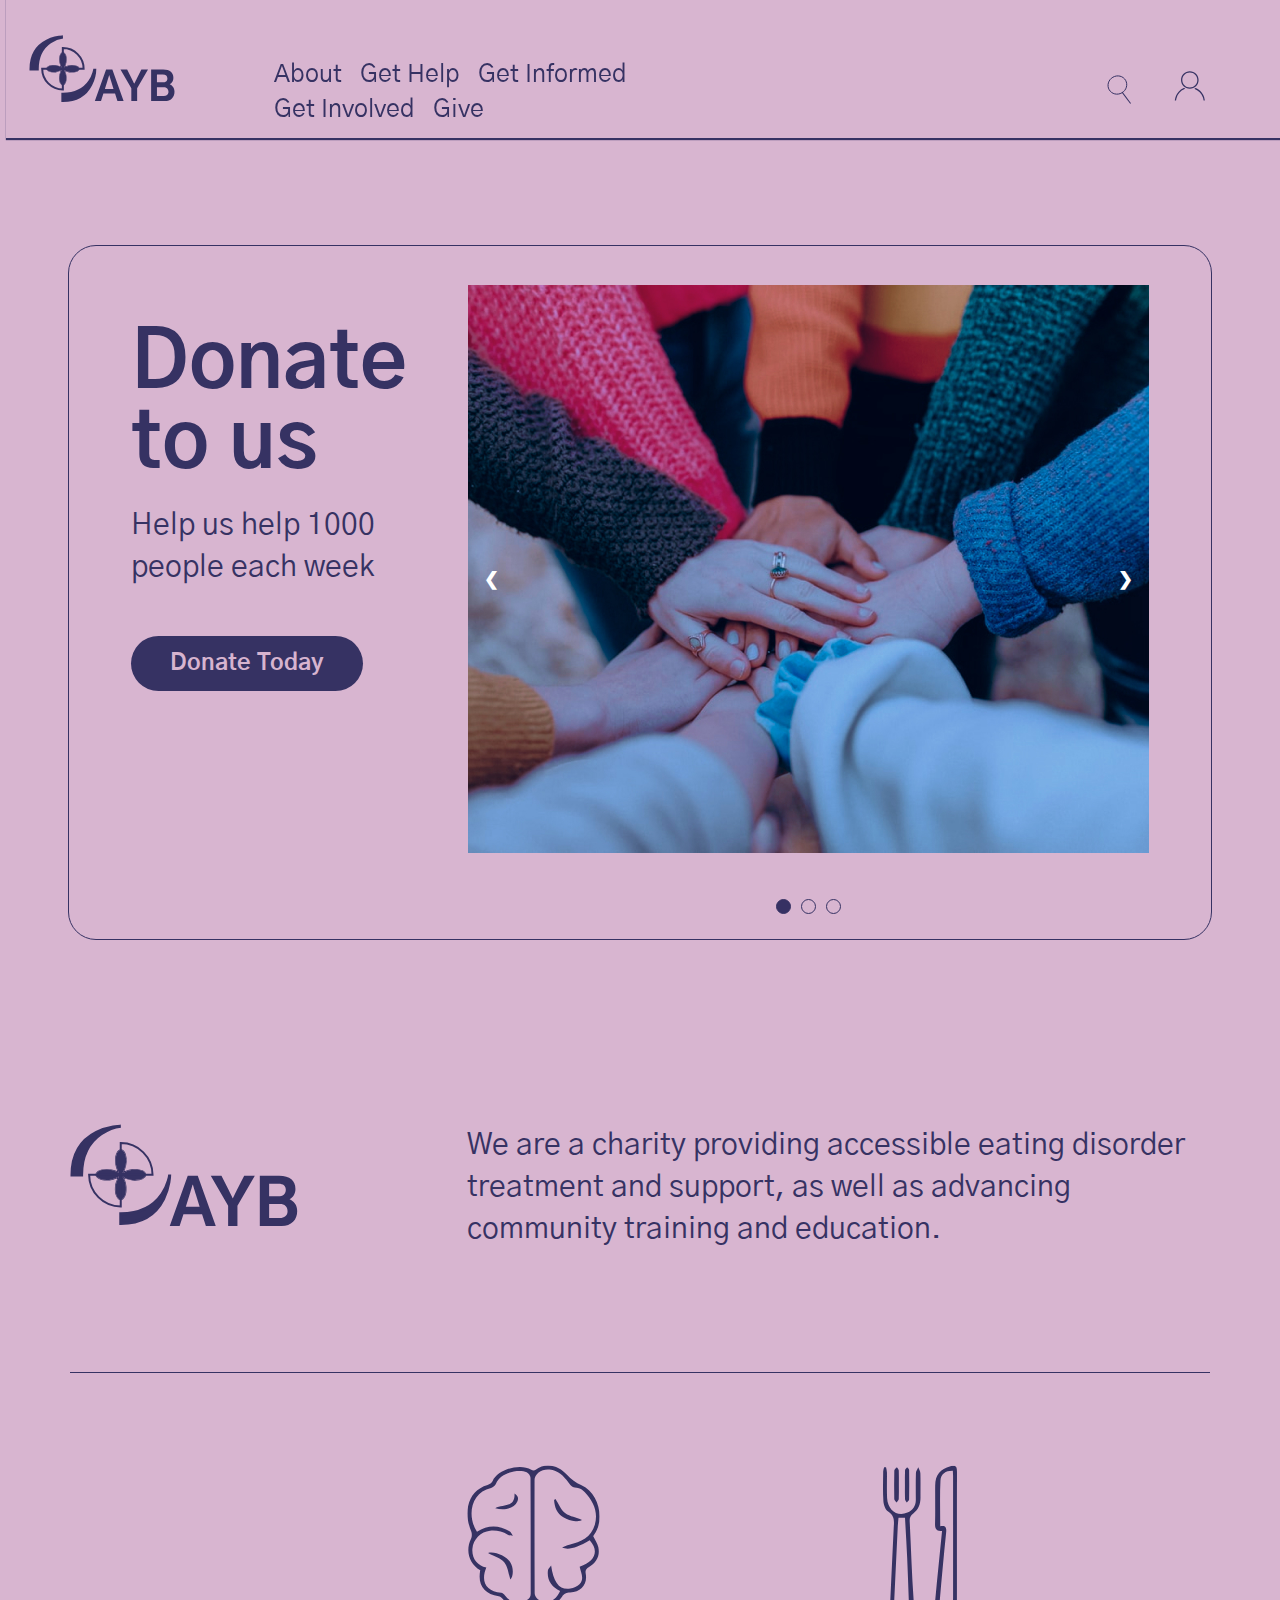
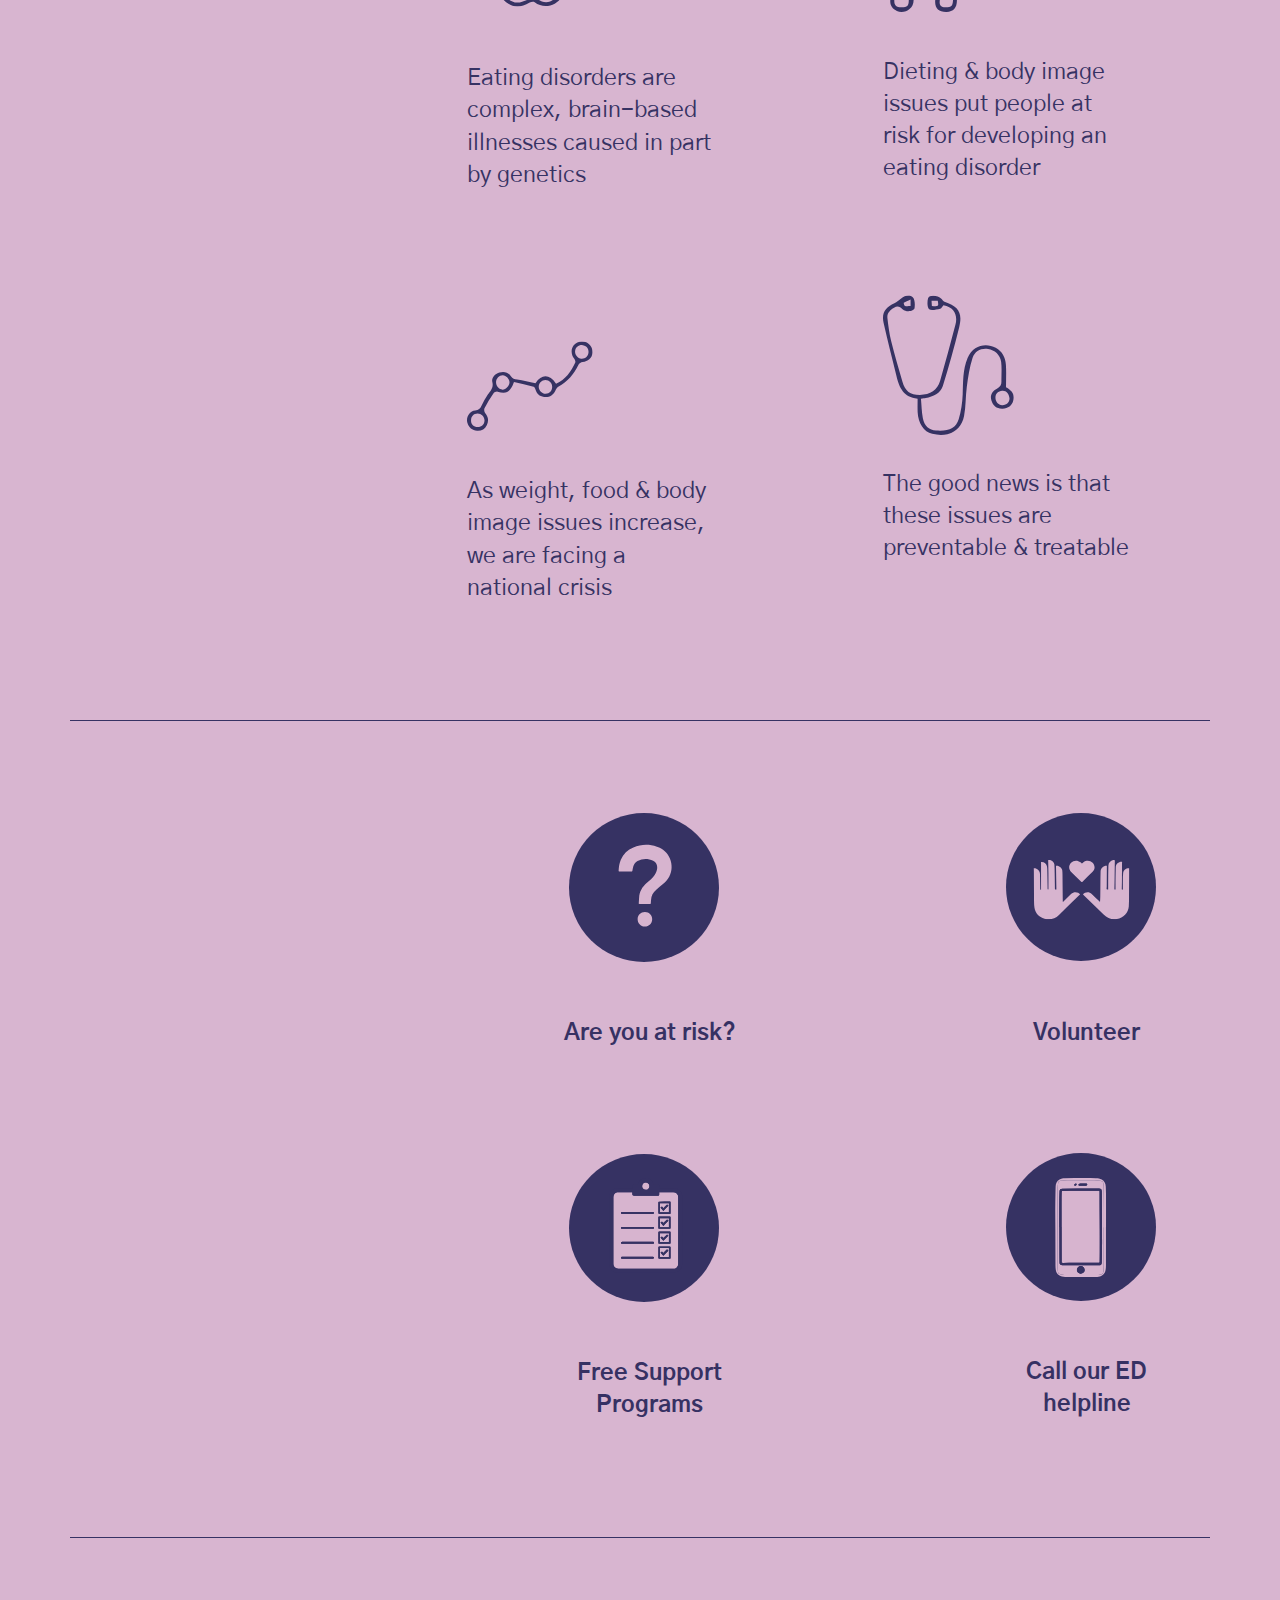
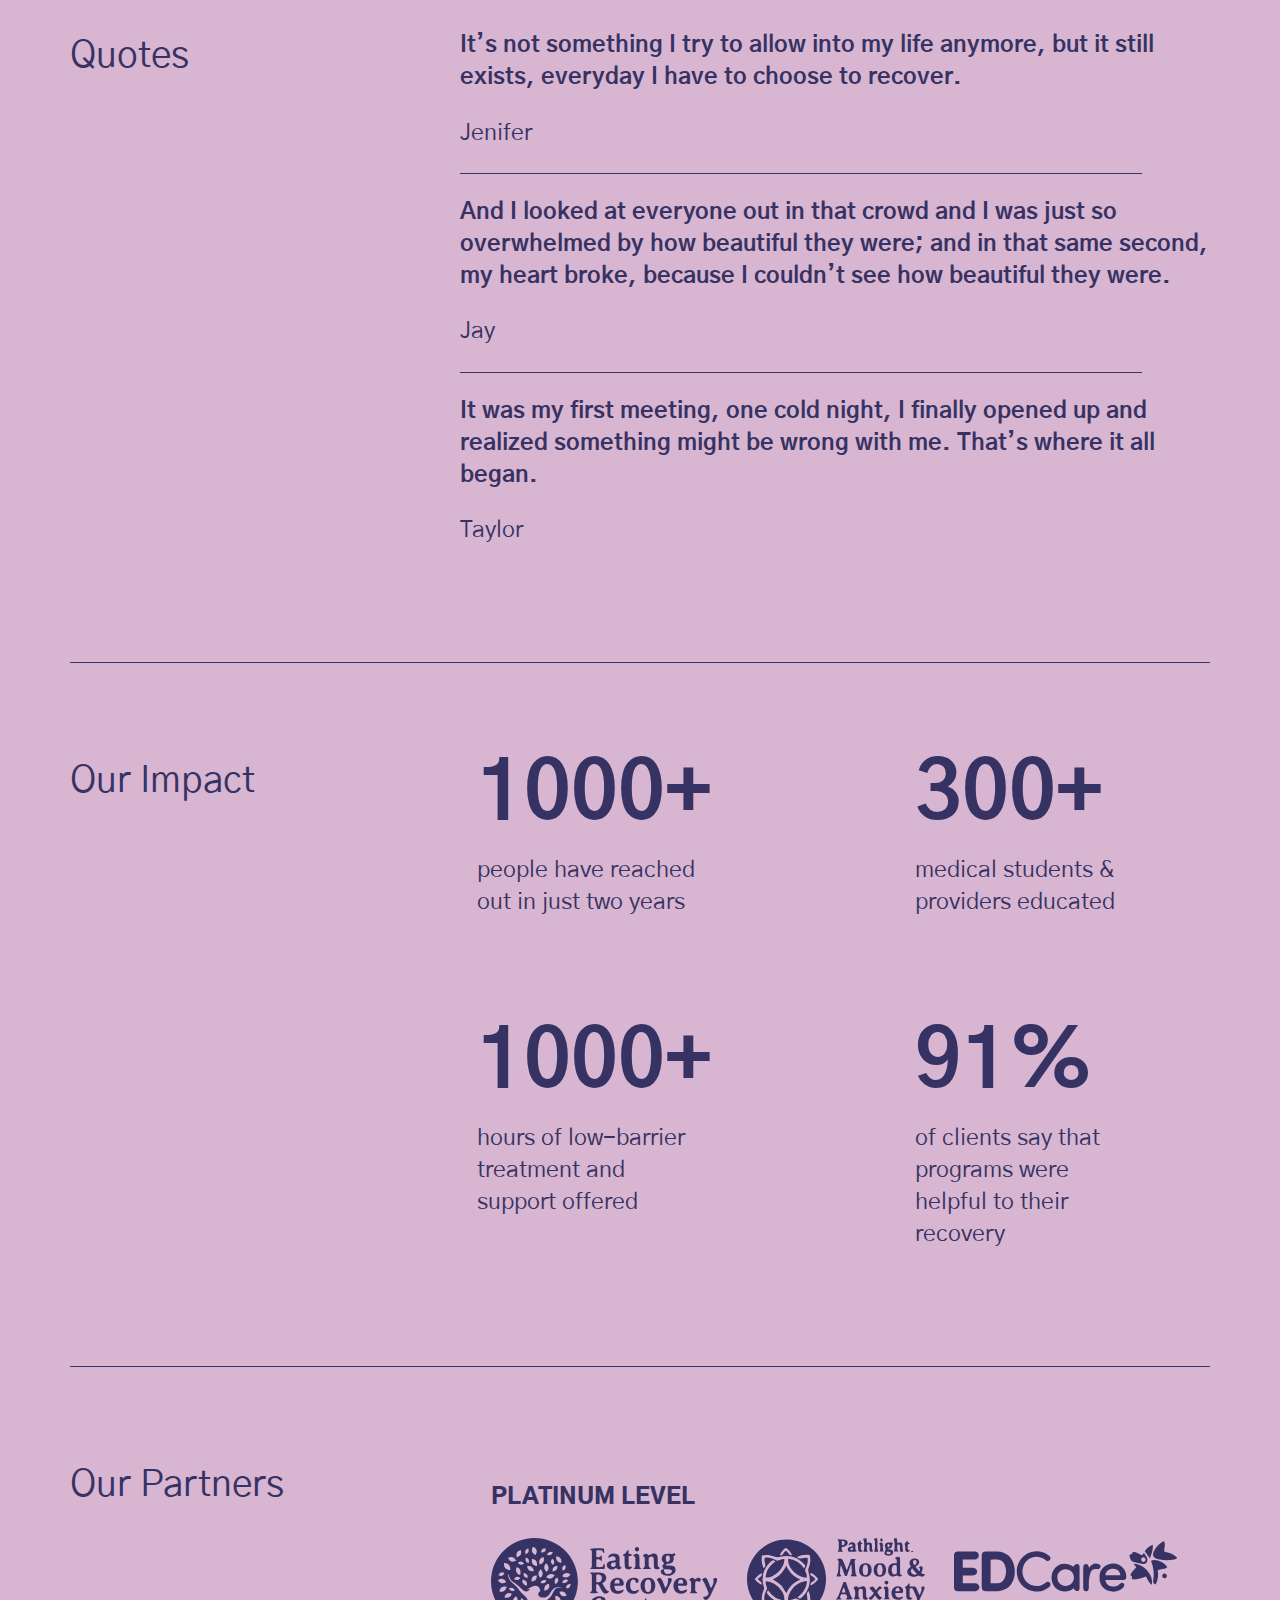
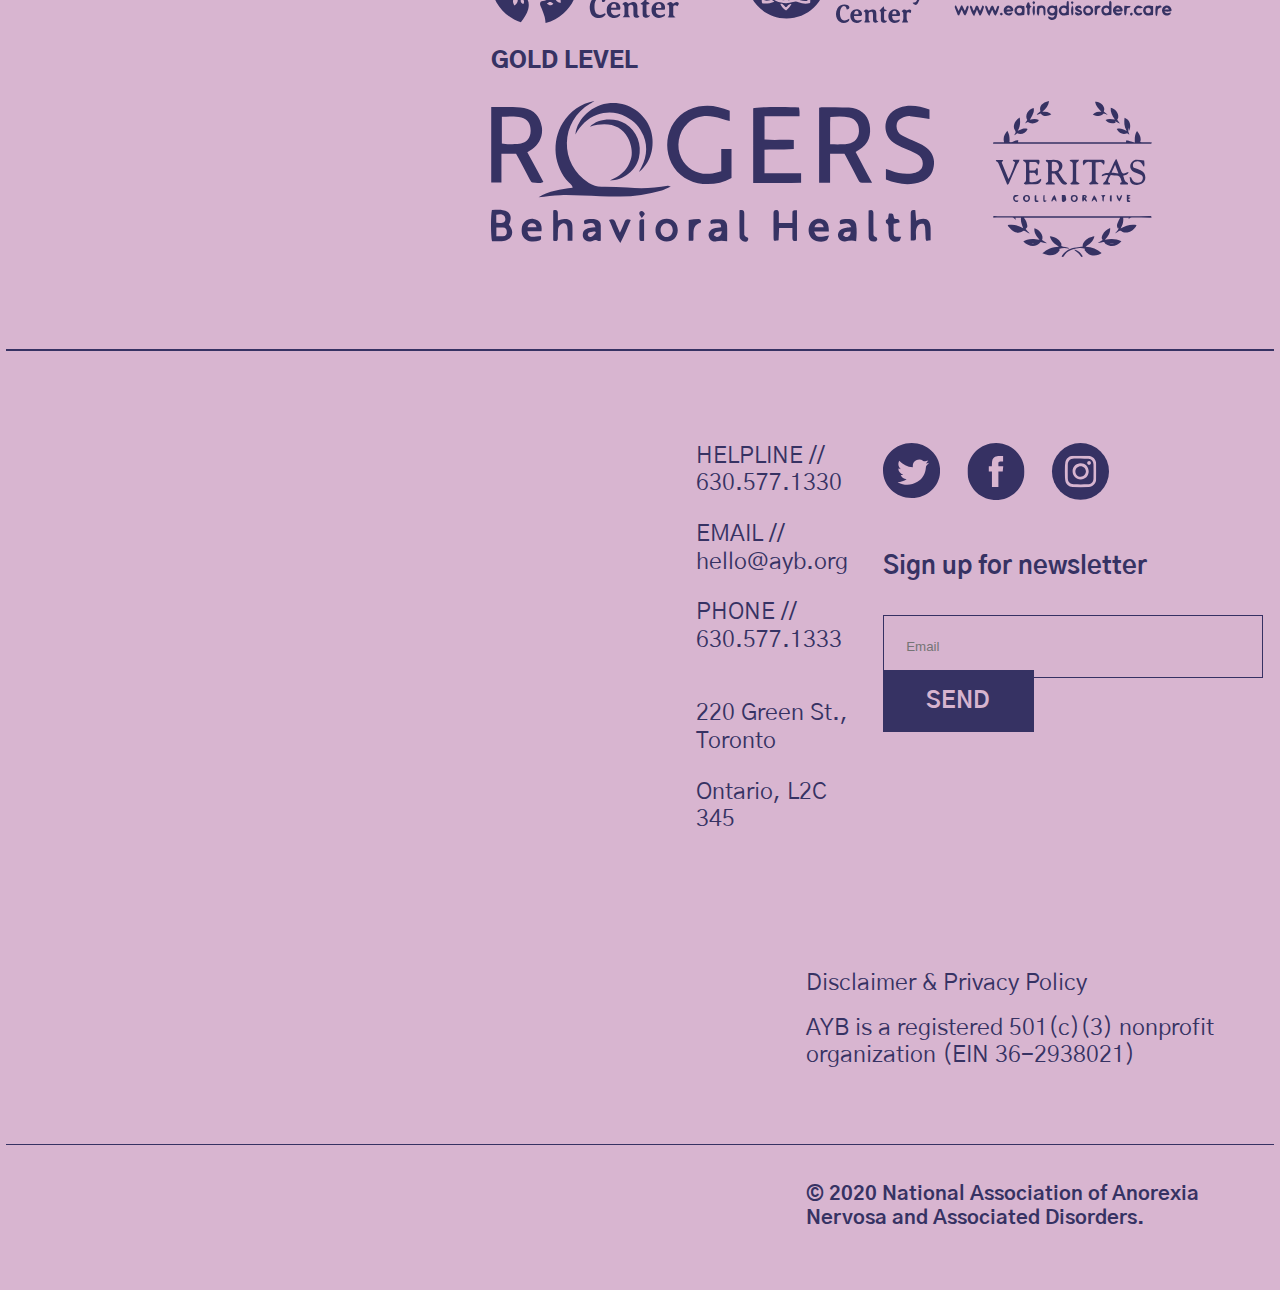
<file: starter/index.html>
<!DOCTYPE html>
<head>
	<title>Site name | Page name</title>
	<link rel="stylesheet" href="style.css">
	<meta name="viewport" content="width=device-width">
	<link rel="preconnect" href="https://fonts.gstatic.com">
<link href="https://fonts.googleapis.com/css2?family=Gothic+A1:wght@400;500;600;700;800;900&display=swap" rel="stylesheet">
</head>
<body>
	<header>
		<div class="container-header">
			<div class="grid grid-header">

				<div id="mySidenav" class="sidenav">
				  <a href="javascript:void(0)" class="closebtn" onclick="closeNav()">&times;</a>
					<img class="logo menu" src="img/menu logo.svg" alt="menu logo">
					<div class="line-menu"></div>

				  <button class="accordion">About</button>
					<div class="panel">
						<a href="about.html" class="about-links">Our mission</a>
						<a href="#" class="about-links">Our team</a>
						<a href="#" class="about-links">Contact us</a>
					</div>

				  <button class="accordion">Get Help</button>
					<div class="panel">
						<a href="about.html" class="about-links">ED screening tool</a>
						<a href="#" class="about-links">Treatment programs</a>
						<a href="#" class="about-links">Communities of healing</a>
						<a href="#" class="about-links">Eating disoders helpline</a>
						<a href="#" class="about-links">Recover stories</a>
					</div>

				  <button class="accordion">Get Informed</button>
					<div class="panel">
						<a href="about.html" class="about-links">About eating disorders</a>
						<a href="#" class="about-links">About body image</a>
						<a href="#" class="about-links">Webinars</a>
					</div>


				  <button class="accordion">Get Involved</button>
					<div class="panel">
						<a href="about.html" class="about-links">Become a support group leader</a>
						<a href="#" class="about-links">Volunteer</a>
					</div>

					<button class="accordion">Give</button>
					<div class="panel">
						<a href="about.html" class="about-links">Shop</a>
						<a href="#" class="about-links">Donate</a>
					</div>

					<input type="search-scale" name="search" placeholder="Search..">

				</div>

				<div class="dropdown-menu">
					<span style="font-size:30px;cursor:pointer" onclick="openNav()">&#9776;</span>
					<img class="signin-scale" src="img/sign-in.svg" alt="menu">
				</div>


			<div class="item">
				<a href="index.html">
					<img class="logo-scale" src="img/logo.svg" alt="AYB">
				</a>

			</div>



			<div class="item item-nav">
			<nav>
				<div class="dropdown">
				<a href="#" class="header-link">About</a>
				<div class="dropdown-content">
					<a href="about.html" class="dropdown-link">Our mission</a>
					<a href="#" class="dropdown-link">Our team</a>
					<a href="#" class="dropdown-link">Contact us</a>
				<div class="dropdown-bar"></div>
  			</div>
			</div>

				<div class="dropdown">
				<a href="#" class="header-link">Get Help</a>
				<div class="dropdown-content-2">
					<a href="#" class="dropdown-link">ED screening tool</a>
					<a href="#" class="dropdown-link">Treatment programs</a>
					<a href="#" class="dropdown-link">Communities of healing</a>
					<a href="#" class="dropdown-link">Eating disoders helpline</a>
					<a href="#" class="dropdown-link">Recover stories</a>
				<div class="dropdown-bar"></div>
				</div>
			</div>

			<div class="dropdown">
				<a href="#" class="header-link">Get Informed</a>
				<div class="dropdown-content-3">
					<a href="#" class="dropdown-link">About eating disorders</a>
					<a href="#" class="dropdown-link">About body image</a>
					<a href="#" class="dropdown-link">Webinars</a>
				<div class="dropdown-bar"></div>
				</div>
			</div>

			<div class="dropdown">
				<a href="#" class="header-link">Get Involved</a>
				<div class="dropdown-content-4">
					<a href="#" class="dropdown-link">Become a support group leader</a>
					<a href="#" class="dropdown-link">Volunteer</a>
				<div class="dropdown-bar"></div>
				</div>
			</div>

			<div class="dropdown">
				<a href="#" class="header-link">Give</a>
				<div class="dropdown-content-5">
					<a href="#" class="dropdown-link">Shop</a>
					<a href="#" class="dropdown-link">Donate</a>
				<div class="dropdown-bar"></div>
				</div>
			</div>

			</div>

			<div class="item nav-icon">

				<div class="box">
				<a class="button-search" href="#popup1">
				<img class="search-icon" src="img/search.svg" alt="Search">
				</a>
				</div>

				<div id="popup1" class="overlay">
					<div class="popup">
						<div class="wrap">
   						<div class="search">
      					<button type="submit" class="searchButton">
									<div class="search-barr">
        					<img class="search-iconn" src="img/search-iconn.svg" alt="Search">
									<input class="search-bar" type="search" class="searchTerm" placeholder="What are you looking for?">
									</div>
     						</button>
   						</div>
						</div>
						<a class="close" href="#">&times;</a>
						<div class="content">
							Thank to pop me out of that button, but now i'm done so you can close this window.
						</div>
					</div>
				</div>

				<img class="search-signin" src="img/sign-in.svg" alt="Sign-In">
			</div>

			</div>

			</div>
		</nav>
	</header>



	<main>

<!--BANNER-->
		<section class="home-banner">
			<div class="container container-banner">

				<div class="grid-banner two-col">

					<div class="item donate-to-us">
						<h1>Donate to us</h1>
						<p class="sub-head">Help us help 1000 people each week</p>
						<a href="#" class="button">Donate Today</a>
				</div>

					<div class="item">

						<div class="slideshow-container">

							<div class="mySlides fade">
								<img src="img/banner.jpg" alt="Banner">
							</div>


								<div class="mySlides fade">
									<img src="img/banner2.jpg" alt="Banner">
								</div>

								<a class="prev" onclick="plusSlides(-1)">&#10094;</a>
								<a class="next" onclick="plusSlides(1)">&#10095;</a>

							</div>
							<br>

							<div style="text-align:center">
  							<span class="dot" onclick="currentSlide(1)"></span>
  							<span class="dot" onclick="currentSlide(2)"></span>
  							<span class="dot" onclick="currentSlide(3)"></span>
							</div>

					</div>

				</div>

			</div>
		</section>


<!--WHO WE-->
		<section class="who-we">
			<div class="container">
				<div class="grid-who-we">
					<img class="logo-who-we" src="img/logo-2.svg" alt="AYB">
					<p class="about">We are a charity providing accessible eating disorder treatment and support, as well as advancing community training and education.</p>
				</div>
			</div>
		</section>

			<div class="container">
				<div class="break-line"></div>
			</div>



<!--FACTS-->
		<section class="facts">
			<div class="container">
				<div class="grid-fact">
					<div class="item fact">
						<img src="img/brain icon.svg" class="brain" alt="Brain">
						<p class="ED-fact">Eating disorders are complex, brain-based illnesses caused in part by genetics</p>
					</div>

					<div class="item fact-2">
						<img src="img/knife-folk icon.svg" class="folk" alt="Knife-folk">
						<p class="ED-fact">Dieting & body image issues put people at risk for developing an eating disorder</p>
					</div>

					<div class="item fact">
						<img src="img/graph.svg" class="graph" alt="Graph">
						<p class="ED-fact">As weight, food & body image issues increase, we are facing a national crisis</p>
					</div>

					<div class="item fact-2">
						<img src="img/health icon.svg" class="health" alt="Health">
						<p class="ED-fact">The good news is that these issues are preventable & treatable</p>
					</div>

				</div>
			</div>
		</section>

		<div class="container">
			<div class="break-line"></div>
		</div>

<!--BUTTONS-->
		<section class="buttons">
			<div class="container">
				<div class="grid-button two-col">

					<div class="item item-button">
						<a href="index.html">
						<img src="img/question mark 2.svg" class="home-button" alt="Programs">
						<p class="link-buto">Are you at risk?</p>
						</a>

						<a href="index.html">
						<img src="img/list icon 2.svg" class="home-button2" alt="Programs">
						<p class="link-buto">Free Support Programs</p>
						</a>

					</div>

					<div class="item">

						<a href="index.html">
						<img src="img/volunteer icon 2.svg" class="home-button" alt="Volunteer">
						<p class="link-buto">Volunteer</p>
						</a>


						<a href="index.html">
						<img src="img/phone icon 2.svg" class="home-button2" alt="Helpline">
						<p class="link-buto"> Call our ED helpline</p>
						</a>

					</div>

				</div>
			</div>
		</section>

		<div class="container">
			<div class="break-line"></div>
		</div>

<!--QUOTES-->
		<section class="quotes">
			<div class="container">
				<div class="grid-quotes two-col">

					<div class="item">
						<h2>Quotes</h2>
					</div>

					<div class="item">
						<p class="quote">It’s not something I try to allow into my life anymore, but it still exists, everyday I have to choose to recover.</p>
						<p>Jenifer</p>
						<div class="break-line small-line"></div>

						<p class="quote">And I looked at everyone out in that crowd and I was just so overwhelmed by how beautiful they were; and in that same second, my heart broke, because I couldn’t see how beautiful they were.</p>
						<p>Jay</p>
						<div class="break-line small-line"></div>

						<p class="quote">It was my first meeting, one cold night, I finally opened up and realized something might be wrong with me. That’s where it all began.</p>
						<p>Taylor</p>
					</div>

				</div>
			</div>
		</section>

		<div class="container">
			<div class="break-line"></div>
		</div>


<!--IMPACTS-->
<section class="impact">
	<div class="container">
		<div class="grid-impact two-col">

			<div class="item">
				<h2 class="our-impact">Our Impact</h2>
				<h2 class="our-impa">Our Impact</h2>
			</div>

			<div class="grid-impact impact2">
							<div class="item">
								<h1>1000+</h1>
								<p>people have reached out in just two years</p>

								<h1 class="low-h1">1000+</h1>
								<p>hours of low-barrier treatment and support offered</p>
							</div>


							<div class="item">
								<h1>300+</h1>
								<p>medical students & providers educated</p>

								<h1 class="low-h1">91%</h1>
								<p>of clients say that programs were helpful to their recovery</p>
							</div>
						</div>

					</div>

		</div>
	</div>
</section>

			<div class="container">
				<div class="break-line"></div>
			</div>

<!--SPONSOR-->
<section class="partners">
	<div class="container">
		<div class="grid-sponsor two-col">

			<div class="item">
				<h2>Our Partners</h2>
			</div>

			<div class="item item-SP spons">
				<h3>PLATINUM LEVEL</h3>

				<div class="platinum-sponsor">
					<img class="pn1" src="img/pn1.svg" alt="PN1">
					<img class="pn2" src="img/pn2.svg" alt="PN2">
					<img class="pn3" src="img/pn3.svg" alt="PN3">
				</div>

				<h3>GOLD LEVEL</h3>

				<div class="gold-sponsor">
					<img class="pn4" src="img/pn4.svg" alt="PN4">
					<img class="pn5" src="img/pn5.svg" alt="PN5">
			</div>
			</div>

		</div>
	</div>
</section>
	</main>


	<script>
	var acc = document.getElementsByClassName("accordion");
	var i;

	for (i = 0; i < acc.length; i++) {
	  acc[i].addEventListener("click", function() {
	    this.classList.toggle("active");
	    var panel = this.nextElementSibling;
	    if (panel.style.maxHeight) {
	      panel.style.maxHeight = null;
	    } else {
	      panel.style.maxHeight = panel.scrollHeight + "px";
	    }
	  });
	}
	</script>

	<script>
var slideIndex = 1;
showSlides(slideIndex);

function plusSlides(n) {
  showSlides(slideIndex += n);
}

function currentSlide(n) {
  showSlides(slideIndex = n);
}

function showSlides(n) {
  var i;
  var slides = document.getElementsByClassName("mySlides");
  var dots = document.getElementsByClassName("dot");
  if (n > slides.length) {slideIndex = 1}
  if (n < 1) {slideIndex = slides.length}
  for (i = 0; i < slides.length; i++) {
      slides[i].style.display = "none";
  }
  for (i = 0; i < dots.length; i++) {
      dots[i].className = dots[i].className.replace(" active", "");
  }
  slides[slideIndex-1].style.display = "block";
  dots[slideIndex-1].className += " active";
}
</script>

	<footer>
		<section class="footer">
			<div class="container container-footer">
				<div class="grid-footer">

					<div class="item item-contact">
						<p>HELPLINE // 630.577.1330</p>
						<p>EMAIL // hello@ayb.org</p>
						<p class="phone">PHONE // 630.577.1333</p>

						<p>220 Green St., Toronto</p>
						<p>Ontario, L2C 345</p>
					</div>

					<div class="item item-social">
						<a href="index.html">
						<img src="img/social media icon.svg" alt="SM">
					</a>

						<div class="email-signup"></div>
						<p class="newsletter">Sign up for newsletter</p>
						<input type="text" placeholder="Email" name="name" required>
						<a href="#" class="button email">SEND</a>
					</div>

					</div>

					</div>

				</div>
			</div>
		</section>

	</footer>

	<div class="item-bottom">
		<p class="item-registered">Disclaimer & Privacy Policy</p>
		<p class="item-registeredd">AYB is a registered 501(c)(3) nonprofit organization (EIN 36-2938021)</p>
	</div>

	<div class="last-line"></div>

	<div class="item">
		<p class="item-national">© 2020 National Association of Anorexia Nervosa and Associated Disorders.</p>
	</div>

	<script src="scripts.js"></script>

</body>
</file>
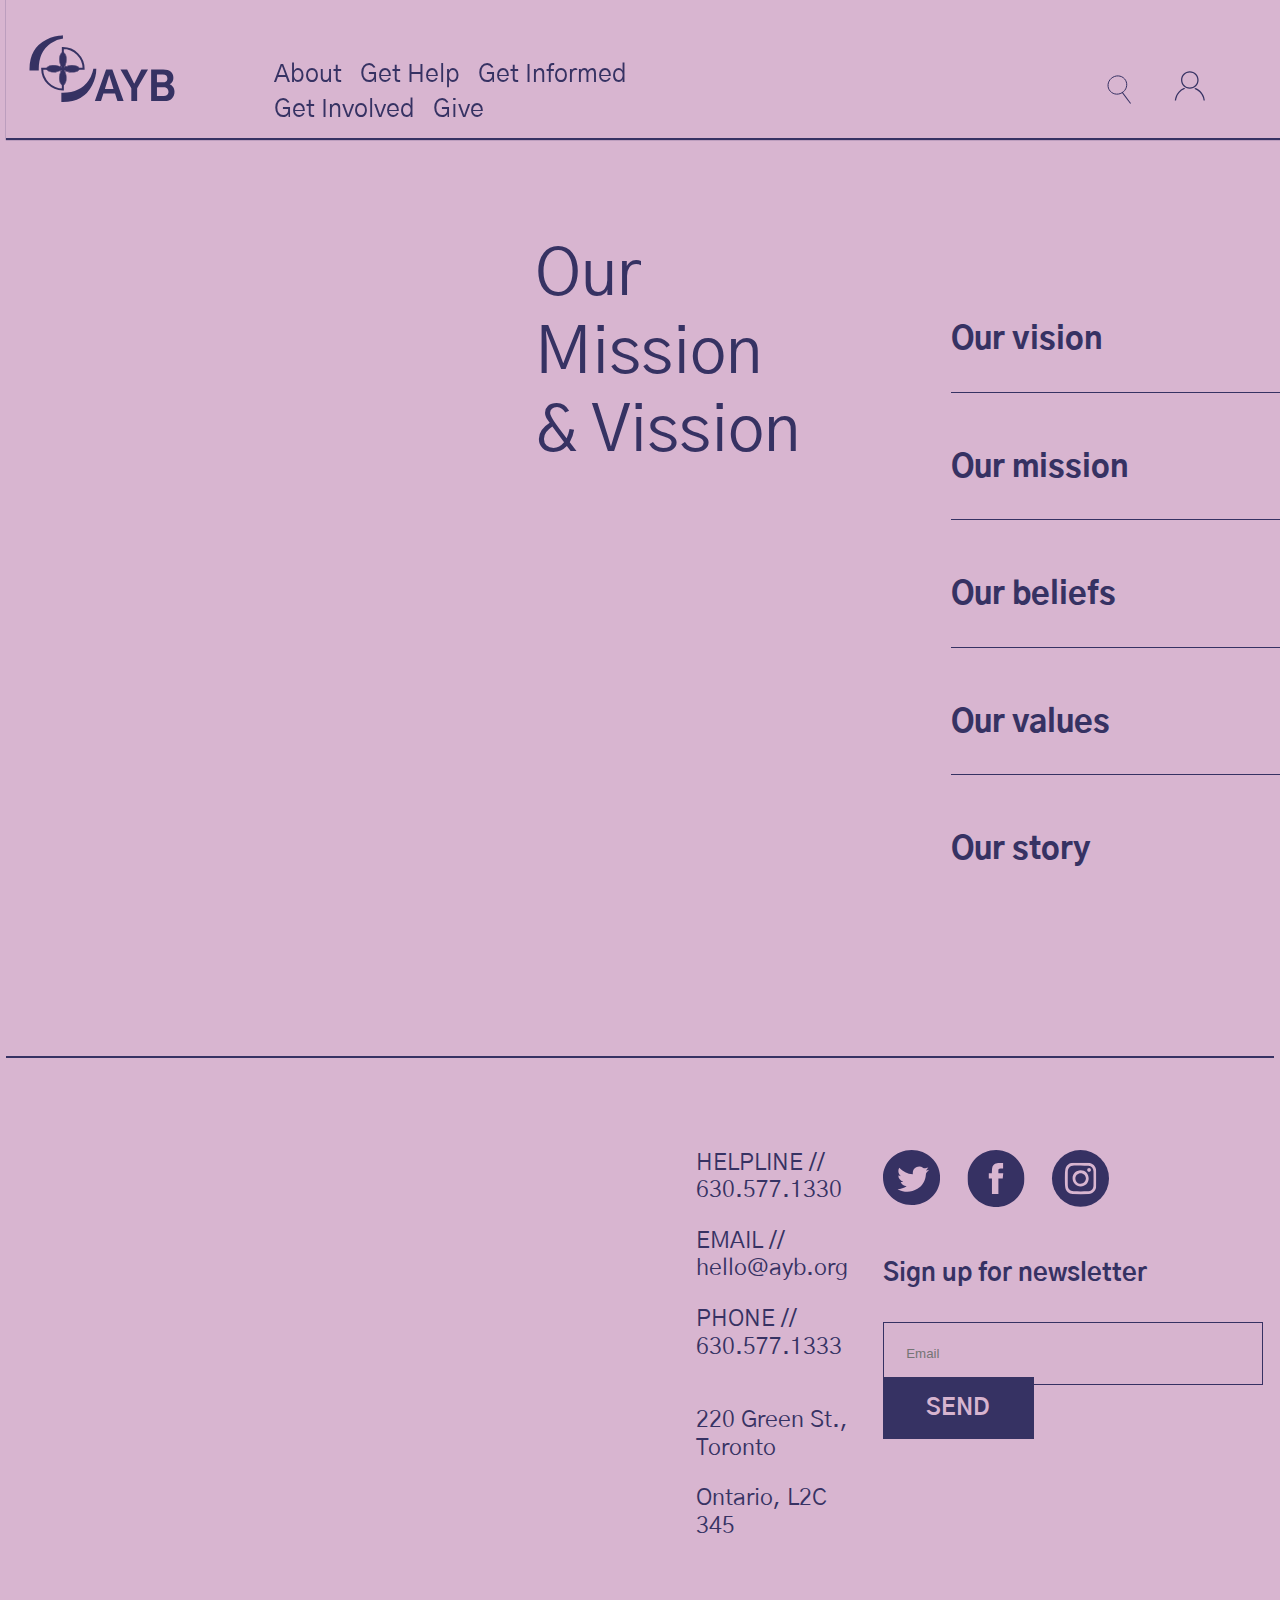
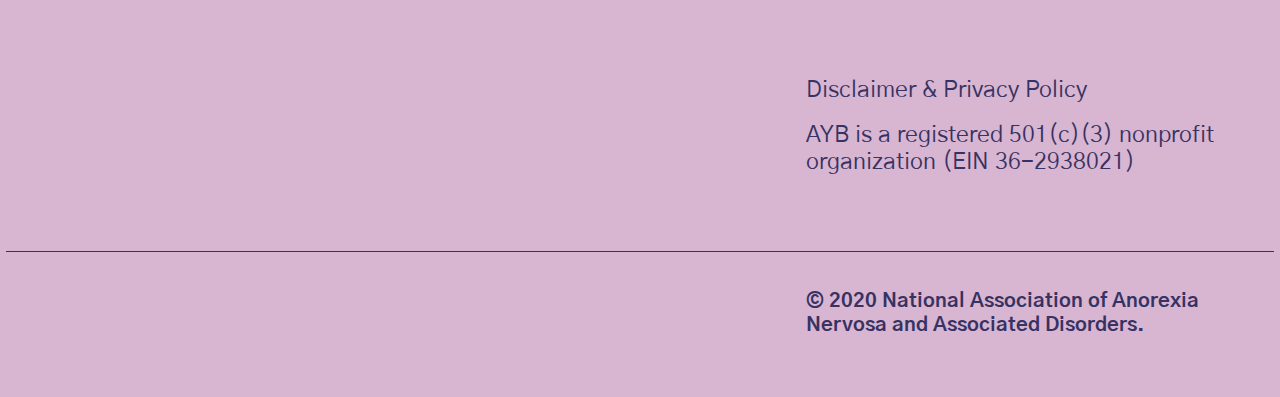
<file: starter/about.html>
<!DOCTYPE html>
<head>
	<title>Site name | Page name</title>
	<link rel="stylesheet" href="style.css">
	<meta name="viewport" content="width=device-width">
	<link rel="preconnect" href="https://fonts.gstatic.com">
<link href="https://fonts.googleapis.com/css2?family=Gothic+A1:wght@400;500;600;700;800;900&display=swap" rel="stylesheet">
</head>
<body>
	<header>
		<div class="container-header">
			<div class="grid grid-header">

				<div id="mySidenav" class="sidenav">
				  <a href="javascript:void(0)" class="closebtn" onclick="closeNav()">&times;</a>
					<img class="logo menu" src="img/menu logo.svg" alt="menu logo">
					<div class="line-menu"></div>

				  <button class="accordion">About</button>
					<div class="panel">
						<a href="about.html" class="about-links">Our mission</a>
						<a href="#" class="about-links">Our team</a>
						<a href="#" class="about-links">Contact us</a>
					</div>

				  <button class="accordion">Get Help</button>
					<div class="panel">
						<a href="about.html" class="about-links">ED screening tool</a>
						<a href="#" class="about-links">Treatment programs</a>
						<a href="#" class="about-links">Communities of healing</a>
						<a href="#" class="about-links">Eating disoders helpline</a>
						<a href="#" class="about-links">Recover stories</a>
					</div>

				  <button class="accordion">Get Informed</button>
					<div class="panel">
						<a href="about.html" class="about-links">About eating disorders</a>
						<a href="#" class="about-links">About body image</a>
						<a href="#" class="about-links">Webinars</a>
					</div>


				  <button class="accordion">Get Involved</button>
					<div class="panel">
						<a href="about.html" class="about-links">Become a support group leader</a>
						<a href="#" class="about-links">Volunteer</a>
					</div>

					<button class="accordion">Give</button>
					<div class="panel">
						<a href="about.html" class="about-links">Shop</a>
						<a href="#" class="about-links">Donate</a>
					</div>

					<input type="search-scale" name="search" placeholder="Search..">

				</div>

				<div class="dropdown-menu">
					<span style="font-size:30px;cursor:pointer" onclick="openNav()">&#9776;</span>
					<img class="signin-scale" src="img/sign-in.svg" alt="menu">
				</div>


			<div class="item">
				<a href="index.html">
					<img class="logo-scale" src="img/logo.svg" alt="AYB">
				</a>

			</div>



			<div class="item item-nav">
			<nav>
				<div class="dropdown">
				<a href="#" class="header-link">About</a>
				<div class="dropdown-content">
					<a href="about.html" class="dropdown-link">Our mission</a>
					<a href="#" class="dropdown-link">Our team</a>
					<a href="#" class="dropdown-link">Contact us</a>
				<div class="dropdown-bar"></div>
  			</div>
			</div>

				<div class="dropdown">
				<a href="#" class="header-link">Get Help</a>
				<div class="dropdown-content-2">
					<a href="#" class="dropdown-link">ED screening tool</a>
					<a href="#" class="dropdown-link">Treatment programs</a>
					<a href="#" class="dropdown-link">Communities of healing</a>
					<a href="#" class="dropdown-link">Eating disoders helpline</a>
					<a href="#" class="dropdown-link">Recover stories</a>
				<div class="dropdown-bar"></div>
				</div>
			</div>

			<div class="dropdown">
				<a href="#" class="header-link">Get Informed</a>
				<div class="dropdown-content-3">
					<a href="#" class="dropdown-link">About eating disorders</a>
					<a href="#" class="dropdown-link">About body image</a>
					<a href="#" class="dropdown-link">Webinars</a>
				<div class="dropdown-bar"></div>
				</div>
			</div>

			<div class="dropdown">
				<a href="#" class="header-link">Get Involved</a>
				<div class="dropdown-content-4">
					<a href="#" class="dropdown-link">Become a support group leader</a>
					<a href="#" class="dropdown-link">Volunteer</a>
				<div class="dropdown-bar"></div>
				</div>
			</div>

			<div class="dropdown">
				<a href="#" class="header-link">Give</a>
				<div class="dropdown-content-5">
					<a href="#" class="dropdown-link">Shop</a>
					<a href="#" class="dropdown-link">Donate</a>
				<div class="dropdown-bar"></div>
				</div>
			</div>

			</div>

			<div class="item nav-icon">

				<div class="box">
				<a class="button-search" href="#popup1">
				<img class="search-icon" src="img/search.svg" alt="Search">
				</a>
				</div>

				<div id="popup1" class="overlay">
					<div class="popup">
						<div class="wrap">
   						<div class="search">
      					<button type="submit" class="searchButton">
									<div class="search-barr">
        					<img class="search-iconn" src="img/search-iconn.svg" alt="Search">
									<input class="search-bar" type="search" class="searchTerm" placeholder="What are you looking for?">
									</div>
     						</button>
   						</div>
						</div>
						<a class="close" href="#">&times;</a>
						<div class="content">
							Thank to pop me out of that button, but now i'm done so you can close this window.
						</div>
					</div>
				</div>

				<img class="search-signin" src="img/sign-in.svg" alt="Sign-In">
			</div>

			</div>

			</div>
		</nav>
	</header>

<!--BODY-->
	<main class="main-mission">
		<section class="our-mission">
			<div class="container">
				<div class="grid grid-our-mission">

					<div class="item">
						<h4 class="mission-vission">Our Mission & Vission</h4>
					</div>

					<div class="item item-our-vision">

						<div class="item">
						<div class="item item-collapse">
								<h1 class="collapsible">
									Our vision
									<img src="img/triangle.svg" alt="icon-triangle">
								</h1>
								  <div class="content">
		  						  <p class="content-expand">Recovery from eating disorders for Every Body.</p>
								 </div>
	 					       <div class="line-vision"></div>


									 <div class="item">
									 <div class="item item-collapse">
									 		<h1 class="collapsible">
									 			Our mission
									 			<img src="img/triangle.svg" alt="icon-triangle">
									 		</h1>
									 			<div class="content">
									 				<p class="content-expand">As a leader driving change, AYB is a charity providing accessible eating disorder treatment and support, as well as advancing community training and education.</p>
									 		 </div>
									 			 <div class="line-vision"></div>


												 <div class="item">
												 <div class="item item-collapse">
														<h1 class="collapsible">
															Our beliefs
															<img src="img/triangle.svg" alt="icon-triangle">
														</h1>
															<div class="content">
																<p class="content-expand">We believe that inclusion and diversity are essential.</p>
																<p class="content-expand expand-beliefs">We believe that it’s not always easy – and we’ll get through it together.</p>
																<p class="content-expand expand-beliefs">We believe that recovery is a shared responsibility.</p>
																<p class="content-expand expand-beliefs">We believe in meeting people where they’re at and that everyone’s experience is valid.</p>
																<p class="content-expand expand-beliefs">We believe that eating disorders are a public health crisis.</p>
														 </div>
															 <div class="line-vision"></div>


															 <div class="item">
															 <div class="item item-collapse">
																	<h1 class="collapsible">
																		Our values
																		<img src="img/triangle.svg" alt="icon-triangle">
																	</h1>
																		<div class="content">
																			<p class="content-expand">PERSON-CENTERED</p>
																			<p class="content-expand expand-beliefs">COMMUNITY</p>
																			<p class="content-expand expand-beliefs">COMPASSION</p>
																			<p class="content-expand expand-beliefs">COURAGE</p>
																	 </div>
																		 <div class="line-vision"></div>


																		 <div class="item">
																		 <div class="item item-collapse">
																				<h1 class="collapsible">
																					Our story
																					<img src="img/triangle.svg" alt="icon-triangle">
																				</h1>
																					<div class="content">
																						<img class="ourstoryimg" src="img/ourstory.jpg" alt="our-story-img">
																						<p class="content-expand">Lorem ipsum dolor sit amet, consectetuer adipiscing elit, sed diam nonummy nibh euismod tincidunt ut laoreet dolore magna aliquam erat volutpat. Ut wisi enim ad minim veniam, quis nostrud exerci tation ullamcorper suscipit lobortis nisl ut aliquip ex ea commodo consequat. Duis autem vel eum iriure dolor in hendrerit in vulputate velit esse molestie consequat, vel illum dolore eu feugiat nulla facilisis at vero eros et accumsan et iusto odio dignissim qui blandit praesent luptatum zzril delenit augue duis dolore te feugait nulla facilisi. Lorem ipsum dolor sit amet, cons ectetuer adipiscing elit, sed diam nonummy nibh euismod tincidunt ut laoreet dolore magna aliquam erat volutpat. Ut wisi enim ad minim veniam, quis nostrud exerci tation ullamcorper suscipit lobortis nisl ut aliquip ex ea commodo consequat.</p>
																				 </div>

					  </div>
					<div>
					<div>
				</section>

	</main>


	<script>
	var coll = document.getElementsByClassName("collapsible");
	var i;

	for (i = 0; i < coll.length; i++) {
	    coll[i].addEventListener("click", function() {
	        this.classList.toggle("active-collapsible");
	        var content = this.nextElementSibling;
	        if (content.style.display === "block") {
	            content.style.display = "none";
	        } else {
	            content.style.display = "block";
	        }
	    });
	}
	</script>

	<script>
	var acc = document.getElementsByClassName("accordion");
	var i;

	for (i = 0; i < acc.length; i++) {
		acc[i].addEventListener("click", function() {
			this.classList.toggle("active");
			var panel = this.nextElementSibling;
			if (panel.style.maxHeight) {
				panel.style.maxHeight = null;
			} else {
				panel.style.maxHeight = panel.scrollHeight + "px";
			}
		});
	}
	</script>

	<footer>
		<section class="footer">
			<div class="container container-footer">
				<div class="grid-footer">

					<div class="item item-contact">
						<p>HELPLINE // 630.577.1330</p>
						<p>EMAIL // hello@ayb.org</p>
						<p class="phone">PHONE // 630.577.1333</p>

						<p>220 Green St., Toronto</p>
						<p>Ontario, L2C 345</p>
					</div>

					<div class="item item-social">
						<a href="index.html">
						<img src="img/social media icon.svg" alt="SM">
					</a>

						<div class="email-signup"></div>
						<p class="newsletter">Sign up for newsletter</p>
						<input type="text" placeholder="Email" name="name" required>
						<a href="#" class="button email">SEND</a>
					</div>

					</div>

					</div>

				</div>
			</div>
		</section>

	</footer>

	<div class="item-bottom">
		<p class="item-registered">Disclaimer & Privacy Policy</p>
		<p class="item-registeredd">AYB is a registered 501(c)(3) nonprofit organization (EIN 36-2938021)</p>
	</div>

	<div class="last-line"></div>

	<div class="item">
		<p class="item-national">© 2020 National Association of Anorexia Nervosa and Associated Disorders.</p>
	</div>

	<script src="scripts.js"></script>

</body>
</file>
<file: starter/style.css>
/*Base styles*/
* {
	box-sizing: border-box;
}

body {
	background-color: #D8B5D0;
	color: #363263;
	font-family: 'Gothic A1', sans-serif;
	font-weight: 400;
	line-height: 1.4;
	font-size: 23px;
	margin: 0.25em;
	max-width: 100%;
	overflow-x: hidden;
}

main {
	margin-top: 245px;
}

section {
	padding-top: 4em;
	padding-bottom: 4em;
}

.container {
	max-width: 1140px;
	margin: 0 auto;
}


/*Typography*/
h1 {
	font-size: 80px;
	font-weight: 700;
	margin: 0 0 0.25em 0;
	line-height: 1em;
}

h2 {
	font-size: 37px;
	font-weight: 400;
	padding-bottom: 1em;
	margin-block-start: 0em;
}

h3 {
	font-size: 23px;
	font-weight: 900;
}

h4 {
	font-size: 65px;
	font-weight: 400;
	line-height: 1.2em;
	min-width: 4.1em;
}

p {
	font-size: 23px;
	font-weight: 400;
	margin: 0 0 1em 0;
}

.quote {
	font-weight: 700;
}

.sub-head {
	font-size: 30px;
	padding-bottom: 1em;
}


a {
	color:inherit;
	text-decoration: none;
	color: #D7B4CF;
	font-size: 23px;
	font-weight: 700;
}

a:hover {
 font-weight: 900;
}

.link {
	color: #363163;
	font-size: 23px;
	font-weight: 700;
	align-items: center;
}

.link-buto {
	color: #363163;
	font-size: 23px;
	font-weight: 700;
	align-items: center;
	padding-top: 1em;
	max-width: 1em;
}

.header-link {
	color: #363263;
	font-size: 25px;
	font-weight: 400;
}

.dropdown-link {
	color: #363263;
	font-size: 25px;
	font-weight: 400;
	line-height: 2.5em;
}

.about {
	font-size: 30px;
	margin: 0 0 1em -16px;
}

/*Button*/
.button {
	height: 200px;
	width: 228px;
	background-color: #363263;
	border-radius: 28px;
	padding: 0.7em 1.7em;
	display: in-inline-block;
}

.button:hover{
	text-decoration: none;
	background-color: #7772AE;
}

.home-button {
	width: 150px;
	border-radius: 50%;
	background-color: #363263;
	display: in-inline-block;
	margin-bottom: 1em;
	margin-left: 0.5em;
}

.home-button2 {
	width: 150px;
	border-radius: 50%;
	background-color: #363263;
	display: in-inline-block;
	margin-bottom: 1em;
	margin-left: 0.5em;
	margin-top: 3.5em;
}

.home-button2:hover{
	background-color: #7772AE;
	cursor: pointer;
}

.home-button:hover{
	background-color: #7772AE;
	cursor: pointer;
}

.grid-button p:hover {
 font-weight: 900;
}

.email {
		border-radius: 0;
		padding: 0.85em 1.9em;
}

/*Nav*/

.header-link {
	padding-top: 1.5em;
	padding-right: 0.6em;
}


/*LINE*/


.footer-line {
	width:2400px;
	height:2px;
	background: #363263;
	padding-top: 0em;
}

.break-line {
	width:1140px;
	height:1px;
	background: #363263;
}

.small-line {
	margin-top: 1em;
	margin-bottom: 1em;
	width: 682px;
	height:1px;
	background: #363263;
}

/*Home banner*/
.home-banner {
	padding-top: 4em;
	padding-bottom: 4em;
  border: 1px solid #363263;
	border-radius: 28px;
	max-width: 1144px;
	height: 695px;
	margin: 4em auto;
	padding: 1.7em 2.7em;
}

@media (max-width: 600px) {
  .home-banner {
    padding-top: 1.7em;
  }
}

@media (max-width: 1065px) {
  .home-banner {
    height: inherit;
		width: inherit;
  }
}

/*Media queries*/


/*Grid*/
.grid-banner {
	display: grid;
  grid-template-columns: auto auto;
	grid-gap: 1.5em;
	justify-content: space-around;

}

@media (max-width: 600px) {
  .grid-banner {
    grid-template-columns: auto;
  }

	.grid-banner h1{
		font-size: 41px;
	}

.container-banner {
  margin: -31px auto;
}

	.grid-banner img{
		max-width: 100%;
		height: auto;
	}

	.grid-banner p{
		font-size: 20px;
	}

	.grid-banner button{
		height: 57px;
		width: 132px;
		background-color: #363263;
		border-radius: 28px;
		padding: 0.7em 1.7em;
		display: in-inline-block;
	}

	.grid-banner a {
		color:inherit;
		text-decoration: none;
		color: #D7B4CF;
		font-size: 20px;
		font-weight: 700;
	}
}

@media (max-width: 1065px) {
  .grid-banner {
    grid-template-columns: auto;
  }

	.grid-banner img{
		max-width: 100%;
		height: auto;
	}

  }

.grid-button {
	display: grid;
 	grid-template-columns: auto auto;
	grid-gap: 1.5em;
	justify-content: space-around;
	padding-left: 17em;
	padding-right: 3em;
	grid-column-gap: 2em;
	grid-row-gap: 5em;
	}

.grid-button {
	align-items: center;
}

.grid-button p {
min-width: 17em;
text-align: center;
padding-right: 9em;
}


.buttons {
	padding-left: 7em;
}


@media (max-width: 600px) {
.grid-button {
	display: grid;
 grid-template-columns: auto auto;
 	grid-column-gap: 0em;
 padding-right: 10em;
}

.grid-button img {
	max-width: 35%;
	height: auto;
}

.grid-button p {
font-size: 22px;
}

.buttons {
	padding-left: 0em;
}

.home-button {
	margin-left: 0.9em;
		margin-bottom: 0em;
}

.home-button2 {
	margin-left: 0.9em;
		margin-bottom: 0em;
}

}

.grid-impact {
	display: grid;
	grid-template-columns: auto auto;
	grid-gap: 1.5em;
	grid-row-gap: 5em;
grid-column-gap: 8em;
padding-right: 1em;
}


.low-h1{
padding-top: 1em;
}

.grid-impact p {
	max-width: 10em;
}

.grid-impact h2 {
	min-width: 1em;
}

.our-impa {
	display: none;
}

@media (max-width: 600px) {
.grid-impact {
		grid-template-columns: auto;
		grid-column-gap: 4em;
			grid-row-gap: 1em;
			align-items: center;
			padding-left: 0.9em;
	}

	.impact2 {
		grid-template-columns: auto auto;
	}

	.item-impactfirst {
		padding-top: 1em;
	}

	.grid-impact h1 {
			font-size: 65px;
		}

		.grid-impact h2 {
    font-size: 32px;
    text-align: center;
    font-weight: 800;
}

.grid-impact p {
font-size: 20px;
max-width: 8em;
}

.low-h1 {
	font-size: 55px;
}

}


.grid-number {
		display: grid;
		grid-template-columns: auto auto;
		grid-gap: 1.5em;
		justify-content: space-around;
		padding-left: 3em;
		grid-column-gap: 11.5em;
		grid-row-gap: 5em;
}



.grid-quotes {
	max-width: 1140px;
	display: grid;
	grid-template-columns: auto auto;
	grid-gap: 1.5em;
	justify-content: space-around;
	grid-column-gap: 11.8em;
	grid-row-gap: 6em;
}

@media (max-width: 600px) {
.grid-quotes {
	grid-template-columns: auto;
	align-items: center;
display: inline;
}

.grid-quotes p {
	font-size: 20px;
	text-align: center;
	padding-left: 1em;
	padding-right: 1em;
}

.grid-quotes h2 {
	font-size: 32px;
	text-align: center;
	font-weight: 800;
}

}

.grid-sponsor {
	max-width: 1140px;
	display: grid;
	grid-template-columns: auto auto;
	grid-gap: 1.5em;
	grid-column-gap: 118px;
	grid-row-gap: 6em;
}

@media (max-width: 600px) {
.grid-sponsor {
	grid-template-columns: auto;
	grid-column-gap: 0;
	grid-row-gap: 0em;
}

.item-SP {
	 padding-right: 1em;
}

.grid-sponsor img {
	max-width: 100%;
	height: auto;
}

.grid-sponsor h2 {
font-size: 32px;
text-align: center;
font-weight: 800;
}

.grid-sponsor h3 {
font-size: 18px;
}

.pn1 {
	padding-right: 1em;
}

.pn2 {
	padding-right: 1em;
}

.pn3 {
	padding-right: 1em;
}

.pn4 {
	padding-right: 1em;
}

.pn5 {
	width: 70%;
	padding-right: 1em;
}

.spons {
	padding-left: 1em;
}

}



.item-button {
align-items: center;
}

.donate-to-us {
	padding-top: 1.7em;
}

.facts {
	max-width: 760px;
	margin: 0 auto;
	padding-left: 7em;
}

.fact {
padding-left: 2em;
justify-content: space-around;
}



.fact-2 {
	padding-left: 2em;
	justify-content: space-around;
}



.grid-who-we {
	display: grid;
	grid-template-columns: auto auto;
	justify-content: space-around;
	grid-gap: 1.7em;
}

@media (max-width: 600px) {
.grid-who-we {
	grid-template-columns: auto;
	padding: 1em;
	text-align: center;
}
 .logo-who-we {
	 display: none;
 }

.grid-who-we p {
font-size: 20px;
max-width: 18em;
}

.who-we {
	padding-top: 0em;
	padding-bottom: 2em;
}
}

.grid-fact {
	display: grid;
	grid-template-columns: auto auto;
	justify-content: space-around;
	grid-column-gap: 10em;
	grid-row-gap: 3.5em;
}

@media (max-width: 600px) {
	.grid-fact {
	 grid-template-columns: auto auto;
	 grid-column-gap: 0em;
	}

	.grid-fact p {
		font-size: 20px;
		max-width: 9em;
	}

.facts {
	padding-left: 0em;
}

.fact {
	padding-left: 0em;
}

.grid-fact img{
	max-width: 100%;
	height: auto;
}

}

.brain {
	padding-bottom: 2em;
}



.folk {
	padding-bottom: 1.5em;
}




.graph {
	padding-bottom: 1.5em;
	padding-top: 2em;
}



.health {
	padding-bottom: 1em;
}




.quotes {

}


.ED-fact {
	font-size: 23px;
	font-weight: 400;
	margin: 0 -109px 1em 0;
}

.our-impact {

}


.impact-2 {
	padding-top: 0em;
	padding-bottom: 0em;
}

.platinum-sponsor {
	display: grid;
	grid-template-columns: auto auto auto;
}

.gold-sponsor {
	display: grid;
	grid-template-columns: auto auto;
}

.search-icon {
	padding-right: 0.7em;
}

/*Grid*/
.dropdown {
  position: relative;
  display: inline-block;
}

.dropdown-content {
  display: none;
  position: absolute;
  background-color: #D7B4CF;
  width: 247px;
	height: 268px;
  box-shadow: 0px 8px 16px 0px rgba(0,0,0,0.2);
  padding: 58px 16px;
  z-index: 1;
	border: 1px solid #363263;
	padding-left: 1.5em;
}

.dropdown:hover .dropdown-content {
  display: block;
	padding: 2em;
}

.dropdown-content-2 {
  display: none;
  position: absolute;
  background-color: #D7B4CF;
  width: 380px;
	height: 417px;
  box-shadow: 0px 8px 16px 0px rgba(0,0,0,0.2);
  padding: 58px 16px;
  z-index: 1;
	border: 1px solid #363263;
}

.dropdown:hover .dropdown-content-2 {
  display: block;
	padding: 2em;
	padding-left: 1.5em;
}

.dropdown-content-3 {
  display: none;
  position: absolute;
  background-color: #D7B4CF;
  width: 370px;
	height: 276px;
  box-shadow: 0px 8px 16px 0px rgba(0,0,0,0.2);
  padding: 58px 16px;
  z-index: 1;
	border: 1px solid #363263;
}

.dropdown:hover .dropdown-content-3 {
  display: block;
	padding: 2em;
	padding-left: 1.5em;
}

.dropdown-content-4 {
  display: none;
  position: absolute;
  background-color: #D7B4CF;
  width: 475px;
	height: 192px;
  box-shadow: 0px 8px 16px 0px rgba(0,0,0,0.2);
  padding: 58px 16px;
  z-index: 1;
	border: 1px solid #363263;
}

.dropdown:hover .dropdown-content-4 {
  display: block;
	padding: 2em;
	padding-left: 1.5em;
	padding-top: 1.4em;
}

.dropdown-content-5 {
  display: none;
  position: absolute;
  background-color: #D7B4CF;
  width: 197px;
	height: 195px;
  box-shadow: 0px 8px 16px 0px rgba(0,0,0,0.2);
  padding: 58px 16px;
  z-index: 1;
	border: 1px solid #363263;
}

.dropdown:hover .dropdown-content-5 {
  display: block;
	padding: 2em;
	padding-left: 1.5em;
	padding-top: 1.4em;
}

/*Header*/

header {
height: 140px;
box-shadow: 0 0 1px rgb(54 50 99);
position: fixed;
top: 0;
width: 100%;
background-color: #D8B5D0;
z-index: 2;
border-bottom: 2px solid #363263;
}

@media (max-width: 600px) {
	header {
	box-shadow: none;
	height: 192px;
	}
}

@media (max-width: 1565px) {
  .grid-header {
margin-left: -16em;
  }

.nav-icon {
	margin-right: -20em;
}

.button-search {
	margin-left: 13em;
}

.item-nav {
font-size: 14px;
display: flex;
}
}

@media (max-width: 1132px) {
	.nav-icon {
		margin-right: -15em;
	}

	header {
	box-shadow: none;
	height: 192px;
	}

  }


.menu {
	padding-left: 1em;
}

.logo-scale {
		padding-left: 1em;
}

.grid-header {
	max-width: 90%;
	display: grid;
	grid-template-columns: auto auto auto;
	grid-gap: 1.5em;
	grid-column-gap: 0;
	grid-row-gap: 6em;
	padding-top: 1.5em;
	padding-left: 16em;
}


.dropdown-menu {
  display: none;
}


@media (max-width: 1132px) {
	.header-link {
	display: none;
	}

	.search-icon {
	display: none;
	}

	.search-signin {
	display: none;
	}

.grid-header {
	grid-template-columns: auto;
	padding-top: 0.5em;
	padding-left: 0em;
	grid-row-gap: 0em;
}

.dropdown-menu {
	display: grid;
	grid-template-columns: auto auto;
	padding-top: 1em;
	padding-left: 16.7em;

}

.nav {
	padding: 0em;
	}

	.header-line {
		display: none;
	}

	.line-scaledown {
		width:2400px;
		height:2px;
		background: #363263;
	}

	.logo-scale {
		padding-top: 0.5em;
		padding-bottom: 0em;
		padding-left: 17em;
	}

}

.item-registeredd {
	line-height: 1.2em;
	}

@media (max-width: 1132px) {
.item-registered {
  margin: -50px 0 1em -770px;
	font-size: 15px;
	line-height: 1.2em;
  }

	.item-registeredd {
	  margin: -50px 0 1em -770px;
		font-size: 15px;
		padding-top: 3em;
		line-height: 1.2em;
	  }

}

.item-nav {
	display: grid;
	padding-top: 1.6em;
}

.nav-icon {
	display: grid;
	grid-template-columns: auto auto;
	justify-content: space-around;
	padding-top: 1.6em;
	padding-right: 1.7em;
}

.header-line {
	width:2400px;
	height:2px;
	background: #363263;
}

/*Footer*/
footer{
max-width: 100%;
padding-left: 30em;
border-top: 2px solid #363263;
}

footer p {
line-height: 1.2em;
}

.grid-footer {
	display: grid;
	grid-template-columns: auto auto;
	grid-gap: 1.5em;
	justify-content: space-around;
	grid-column-gap: 1em;
	width: 100%;
	}

@media (max-width: 1132px) {
	.grid-footer {
		grid-template-columns: auto;
	}

	.grid-footer p {
		font-size: 20px;
		line-height: 0.5em;
	}

	.grid-footert img{
		max-width: 100%;
		height: auto;
	}

	footer {
		padding-left: 1em;
	}

.newsletter {
	padding-top: 0em;
}
}




	.item-contact {
		line-height: 1em;
	}

	.phone {
		padding-bottom: 1em;
	}

	.email {
			border-radius: 0;
			padding: 0.85em 1.9em;
	}

	input[type=text], input[type=submit] {
	  width: 380px;
	  padding: 1.7em;
	  margin: 8px 0;
	  display: inline-block;
	  border: 1px solid #363163;
		background-color: #D7B4CF;
	  box-sizing: border-box;
	}

	input[type=submit] {
	  background-color: #363163;
	  color: #D7B4CF;
	  border: none;
		font-size: 23px;
		font-weight: 700;
	}

	.item-bottom {
		font-size: 17px;
		font-weight: 400;
		margin: -42px 0 1em 800px;
		line-height: 1em;
		padding-bottom: 2em;
		padding-top: 4em;
	}


	.item-national {
		font-size: 20px;
		font-weight: 700;
		margin: -23px 0 1em 800px;
		line-height: 1.2em;
		padding-top: 3em;
		padding-bottom: 2em;
	}

@media (max-width: 1132px) {
	.item-national {
	font-size: 14px;
	font-weight: 700;
  margin: 0 0 0 35px;
	    padding-top: 1em;
  }
}

	.last-line {
		width:100%;
		height:1px;
		background: #363263;
	}

.email-signup {
	padding-top: 1.8em;
}

.newsletter {
	font-size: 25px;
	font-weight: 700;
}

/*About*/
.collapsible {
    padding: 18px;
    width: 100%;
    border: none;
    text-align: left;
    outline: none;
    font-size: 31px;
		font-weight: 900;
		width: 100%;
		min-width: 30em;
		all: inherit;
		display: flex;
		justify-content: space-between;
		font-size: 31px;
		font-weight: 800;
		cursor: pointer;
}

.content {
    display: none;
    overflow: hidden;
}

.content-expand {
	font-size: 23px;
	font-weight: 400;
	max-width: 32em;
	line-height: 1.7em;
	padding-top: 1em;
}

.expand-beliefs {
		padding-top: 0em;
}

.grid-our-mission {
	display: grid;
  grid-template-columns: auto auto;
	grid-gap: 6.5em;
	justify-content: space-around;
	padding-left: 10em;
	padding-bottom: 4em;
}

@media (max-width: 1235px) {
	.grid-our-mission {
		  grid-template-columns: auto;
			margin-right: -29em;
	}

	.grid-our-mission h4 {
		font-size: 35px;
		font-weight: 800;
		min-width: 60em;
		text-transform: uppercase;
}

.grid-our-mission h1 {
	font-size: 20px;
	font-weight: 800;
}

.grid-our-mission p {
	font-size: 20px;
	font-weight: 400;
}

.grid-our-mission img {
	max-width: 100%;
	height: auto;
}

.line-vision {
	max-width: 100%;
}

.grid-our-mission {
justify-content: center;
}

.our-mission {
    padding-top: 4em;
    padding-bottom: 4em;
    max-width: 1144px;
		padding: 2.7em 36em;
}

.mission-vission {
  margin-top: 2em;
	padding-left: 3.5em;
}

.item-our-vision {
	padding-left: 5.5em;
	max-width: 39em;
	margin-top: -11em;
}

}


@media (max-width: 822px) {
	.grid-our-mission {
		  grid-template-columns: auto;
			margin-right: -29em;
	}

	.grid-our-mission h4 {
		font-size: 35px;
		font-weight: 800;
		min-width: 60em;
		text-transform: uppercase;
}

.grid-our-mission h1 {
	font-size: 20px;
	font-weight: 800;
}

.grid-our-mission p {
	font-size: 20px;
	font-weight: 400;
}

.grid-our-mission img {
	max-width: 100%;
	height: auto;
}

.line-vision {
	max-width: 100%;
}

.grid-our-mission {
justify-content: center;
}

.our-mission {
    padding-top: 4em;
    padding-bottom: 4em;
    max-width: 1144px;
		padding: 2.7em 36em;
}

.mission-vission {
  margin-top: 2em;
	padding-left: 3.5em;
}

.item-our-vision {
	padding-left: 5.5em;
	max-width: 28em;
	margin-top: -11em;
}

}



@media (max-width: 1555px) {
	.grid-our-mission {
margin-left: -18em;
	}
	}

.our-mission {
	padding-top: 4em;
  padding-bottom: 4em;
  max-width: 1144px;
  padding: 1.7em 31em;
	line-height: 2.5em;
}

.item-our-vision {
	padding-top: 7em;
}

.line-vision {
	margin-bottom: 2em;
		margin-top: 1em;
	width: 760px;
	height:1px;
	background: #363263;
	padding-left: 15em;
}

.ourstoryimg {
	padding-top: 2em;
}

.mission-vission {
	padding-top: 0em;
}

.main-mission {
	margin-top: 111px;
	margin-bottom: 2em;
}

/*SIDENAV*/
.sidenav {
  height: 100%;
  width: 600px;
  position: fixed;
  z-index: 1;
  top: 0;
  left: 0;
  background-color: #D8B5D0;
  overflow-x: hidden;
  transition: 0.5s;
  padding-top: 60px;
	display: none;
	box-shadow: 0 0 1px rgb(54 50 99);
}

@media (max-width: 1132px) {
	.sidenav {
		display: inline;
	}


.sidenav a {
  padding: 8px 8px 8px 32px;
  text-decoration: none;
  font-size: 22px;
	font-weight: 700;
  color: #363163;
  display: block;
  transition: 0.3s;
}

.sidenav a:hover {
  color: #7772AE;
}

.sidenav .closebtn {
  position: absolute;
  top: 0;
  right: 25px;
  font-size: 36px;
  margin-left: 50px;
}

@media screen and (max-height: 600px) {
  .sidenav {padding-top: 15px;}
  .sidenav a {font-size: 18px;}
}

.line-menu {
	width:2400px;
	height:2px;
	background: #363263;
	margin-bottom: 4em;
}
}


.accordion {
  background-color: #D7B4CF;
  color: #363263;
  cursor: pointer;
  padding: 18px;
  width: 100%;
  border: none;
  text-align: left;
  outline: none;
  font-size: 35px;
	font-weight: 400;
  transition: 0.4s;
}

.active, .accordion:hover {
  background-color: #A9A5CF;
}

.panel {
  padding: 0 18px;
  background-color: #D7B4CF;
  max-height: 0;
  overflow: hidden;
  transition: max-height 0.2s ease-out;
}




.button-search {
  font-size: 1em;
  padding: 10px;
  color: #D8B5D0;
  border-radius: 20px/50px;
  text-decoration: none;
  cursor: pointer;
  transition: all 0.3s ease-out;
}
.button-search:hover {
  cursor: pointer;
}

.overlay {
  position: fixed;
  top: 0;
  bottom: 0;
  left: 0;
  right: 0;
  background: none;
  transition: opacity 500ms;
  visibility: hidden;
  opacity: 0;
}
.overlay:target {
  visibility: visible;
  opacity: 1;
}

.popup {
  margin: 0px auto;
  padding: 20px;
  background: #D8B5D0;
  border-radius: 5px;
  width: 100%;
	height: 141px;
  position: relative;
  transition: all 0.05s ease-in-out;
	border-bottom: 2px solid #363263;
}


.popup .close {
  position: absolute;
  top: 20px;
  right: 30px;
  transition: all 200ms;
  font-size: 30px;
  font-weight: bold;
  text-decoration: none;
  color: #363263;
}
.popup .close:hover {
  color: #7772AE;
}
.popup .content {
  max-height: 30%;
  overflow: auto;
}

@media screen and (max-width: 700px){
  .box{
    width: 70%;
  }
  .popup{
    width: 70%;
  }
}


.search {
  width: 100%;
  position: relative;
  display: flex;
}

.searchTerm {
  width: 100%;
  padding: 5px;
  height: 20px;
  border-radius: 5px 0 0 5px;
  outline: none;
}

.searchTerm:focus{
  color: #00B4CC;
}

.searchButton {
  width: 40px;
  height: 36px;
  border: none;
  background: none;
  text-align: center;
  color: #fff;
}

input[type=search] {
	width: 1000px;
	height: 2em;
	margin: 21px 0;
	display: inline-block;
	border: none;
	background-color: #D7B4CF;
	box-sizing: border-box;
	font-size: 30px;
	color: #363263;
}

input[type=search]:focus {
	outline: none;

	font-size: 30px;
}

input[type=search]::placeholder {
  color: #7772AE;
  opacity: 1; /* Firefox */
}

.search-barr {
	display: grid;
	grid-template-columns: auto auto;
	grid-column-gap: 1em;
}

.search-iconn {
	padding-top: 2em;
}


input[type=search-scale] {
  width: 230px;
  box-sizing: border-box;
  border: none;
  border-radius: 4px;
  font-size: 16px;
  background-color: #D7B4CF;
  background-image: url('img/search-iconn.svg');
  background-repeat: no-repeat;
  padding: 12px 20px 12px 40px;
  -webkit-transition: width 0.4s ease-in-out;
  transition: width 0.4s ease-in-out;
	margin-left: 0.5em;
	margin-top: 2em;
	font-size: 27px;
}

input[type=search-scale]:focus {
  width: 500px;
	outline: none;
	border-bottom: 2px solid #363263;
	font-size: 27px;
}

input[type=search-scale]::placeholder {
  color: #7772AE;
  opacity: 1; /* Firefox */
}



/* Next & previous buttons */
.prev, .next {
  cursor: pointer;
  position: absolute;
  top: 50%;
  width: auto;
  padding: 16px;
  margin-top: -22px;
  color: white;
  font-weight: bold;
  font-size: 18px;
  transition: 0.6s ease;
  border-radius: 0 3px 3px 0;
  user-select: none;
}

/* Position the "next button" to the right */
.next {
  right: 0;
  border-radius: 3px 0 0 3px;
}

/* On hover, add a black background color with a little bit see-through */
.prev:hover, .next:hover {
  background-color: rgba(0,0,0,0.8);
}


/* The dots/bullets/indicators */
.dot {
  cursor: pointer;
  height: 15px;
  width: 15px;
  margin: 4px 2px;

  border-radius: 50%;
  display: inline-block;
  transition: background-color 0.6s ease;
	border: 1px solid #363263;
}

.active, .dot:hover {
  background-color: #363163;
}

/* Fading animation */
.fade {
  -webkit-animation-name: fade;
  -webkit-animation-duration: 1.5s;
  animation-name: fade;
  animation-duration: 1.5s;
}

@-webkit-keyframes fade {
  from {opacity: .4}
  to {opacity: 1}
}

@keyframes fade {
  from {opacity: .4}
  to {opacity: 1}
}

/* Slideshow container */
.slideshow-container {
  max-width: 1000px;
  position: relative;
  margin: auto;
}
</file>
